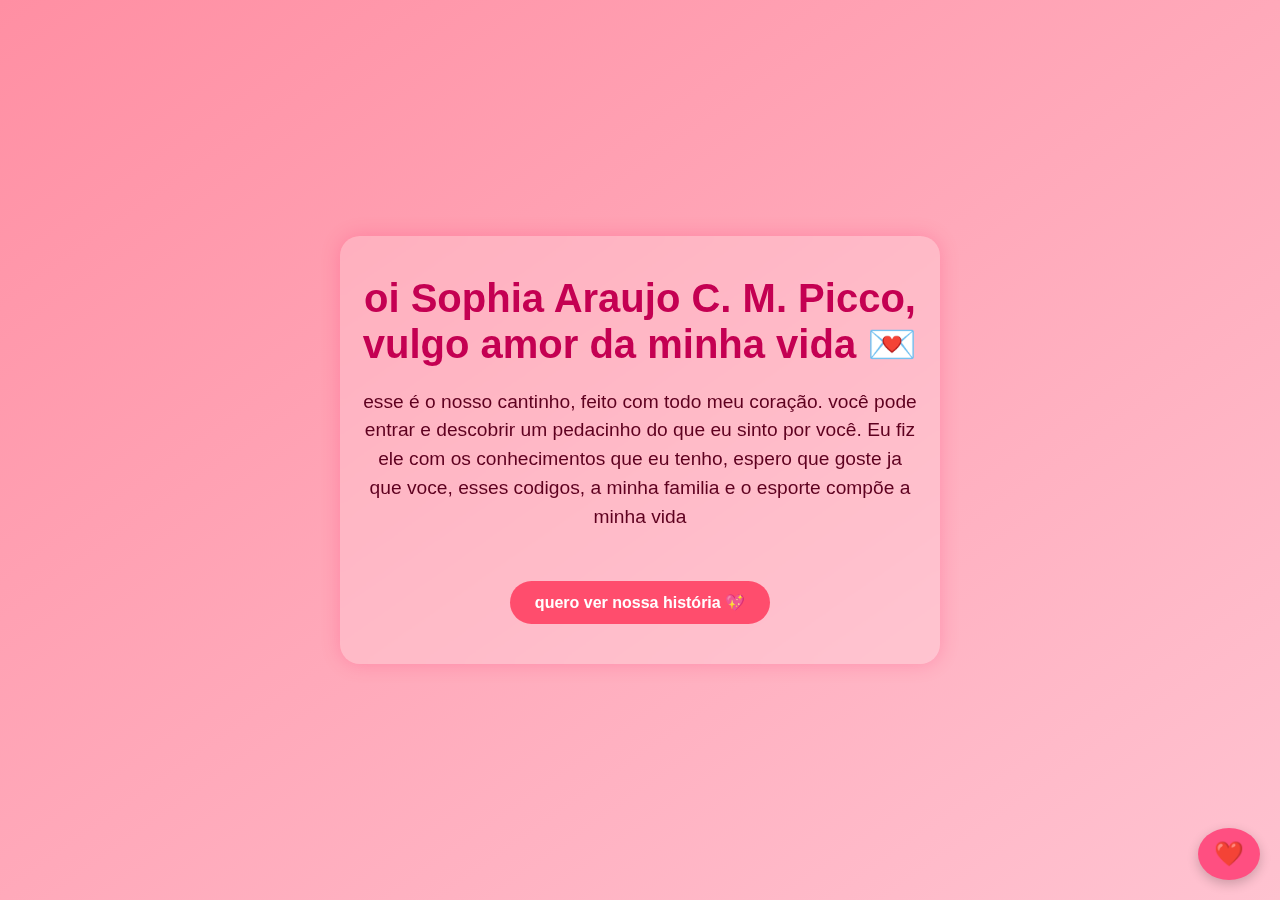
<file: index.html>
<!DOCTYPE html>
<html lang="pt-BR">
<head>
  <meta charset="UTF-8" />
  <meta name="viewport" content="width=device-width, initial-scale=1.0"/>
  <title>Oi, Sophia 💌</title>
  <link rel="stylesheet" href="style.css" />
</head>
<body>
  <main class="container">
    <h1 class="titulo">oi Sophia Araujo C. M. Picco, vulgo amor da minha vida 💌</h1>
    <p class="subtitulo">esse é o nosso cantinho, feito com todo meu coração. você pode entrar e descobrir um pedacinho do que eu sinto por você.
    Eu fiz ele com os conhecimentos que eu tenho, espero que goste ja que voce, esses codigos, a minha familia e o esporte compõe a minha vida
    </p>
    <a class="botao" href="historia.html">quero ver nossa história 💖</a>
  </main>

  <!-- botão do menu flutuante -->
  <a href="menu.html" class="menu-fixo" title="ir para o menu principal">❤️</a>
</body>
</html>
</file>
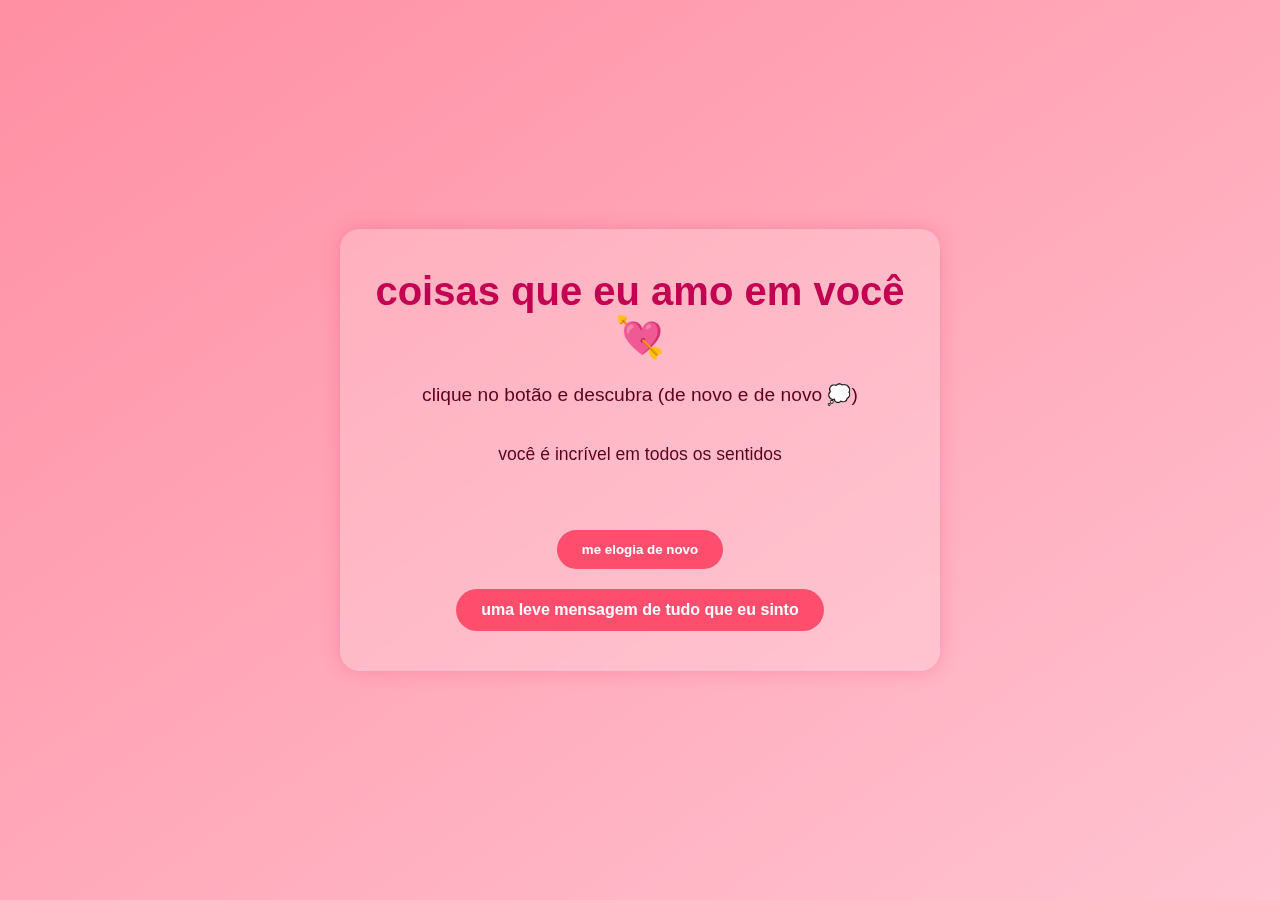
<file: elogios.html>
<!DOCTYPE html>
<html lang="pt-br">
<head>
  <meta charset="UTF-8" />
  <meta name="viewport" content="width=device-width, initial-scale=1.0"/>
  <title>só elogios pra você</title>
  <link rel="stylesheet" href="style.css" />
</head>
<body>
  <div class="container">
    <h1 class="titulo">coisas que eu amo em você 💘</h1>
    <p class="subtitulo">clique no botão e descubra (de novo e de novo 💭)</p>
    
    <p class="texto" id="elogio">você é incrível em todos os sentidos</p>
    
    <button class="botao" onclick="sortearElogio()">me elogia de novo</button>
    <br>
    <a href="mensagem.html" class="botao">uma leve mensagem de tudo que eu sinto</a>
  </div>

  <script>
    const elogios = [
    "Seu jeito me faz sorrir até nos dias mais difíceis.",
    "Você tem um coração enorme e lindo, cheio de bondade.",
    "Te ouvir falar é como um abraço que acalma minha alma.",
    "A forma como você cuida de mim é única e especial.",
    "Você é linda de todas as formas possíveis, por dentro e por fora.",
    "Sua maneira de enxergar a vida me inspira a ser uma pessoa melhor todos os dias.",
    "Sou completamente apaixonado por cada detalhe seu.",
    "O jeito que você me entende e me apoia me faz sentir verdadeiramente amado.",
    "Amar você é a coisa mais natural e linda do mundo pra mim.",
    "Seu sorriso ilumina até os dias mais cinzentos.",
    "O brilho dos seus olhos é hipnotizante e cheio de vida.",
    "Você é uma combinação perfeita de força e delicadeza.",
    "O carinho que você demonstra me faz sentir especial e querido.",
    "Sua energia contagiante faz qualquer momento ao seu lado ser incrível.",
    "Você torna qualquer lugar mais bonito só de estar presente.",
    "O jeito como você se importa com os outros mostra o quão incrível você é.",
    "Seu riso é a melhor melodia que meus ouvidos já ouviram.",
    "A forma como você vê o mundo é inspiradora e encantadora.",
    "Estar ao seu lado faz tudo parecer mais leve e feliz.",
    "Você faz meu coração bater mais forte só de pensar em você."
];



    function sortearElogio() {
      const index = Math.floor(Math.random() * elogios.length);
      document.getElementById('elogio').textContent = elogios[index];
    }
  </script>
</body>
</html>
</file>
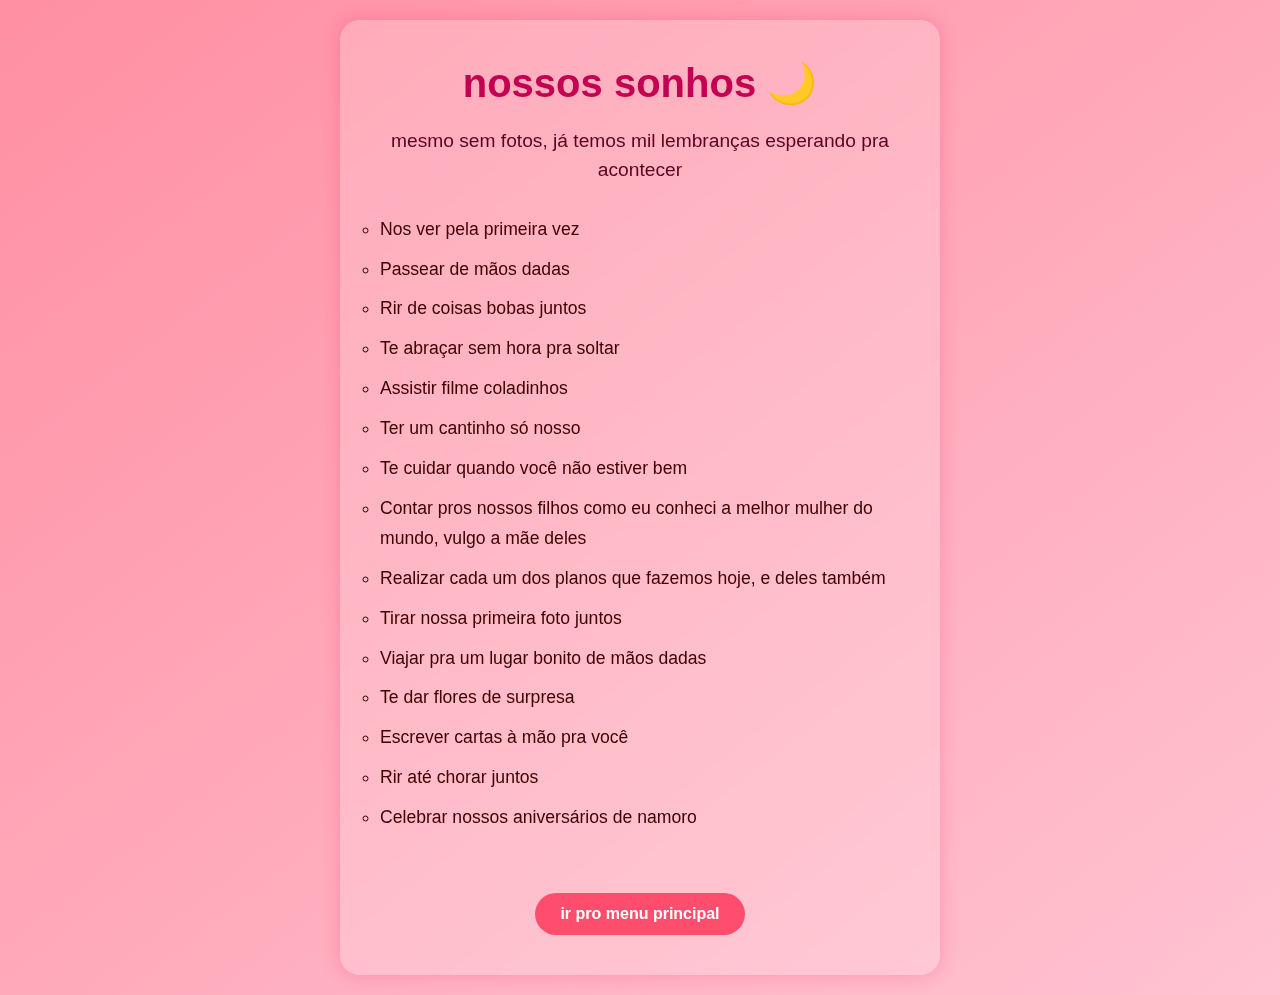
<file: galeria.html>
<!DOCTYPE html>
<html lang="pt-br">
<head>
  <meta charset="UTF-8" />
  <meta name="viewport" content="width=device-width, initial-scale=1.0"/>
  <title>nossos sonhos</title>
  <link rel="stylesheet" href="style.css" />
</head>
<body>
  <div class="container">
    <h1 class="titulo">nossos sonhos 🌙</h1>
    <p class="subtitulo">mesmo sem fotos, já temos mil lembranças esperando pra acontecer</p>
    <ul class="texto" style="text-align: left; padding-left: 20px;">
      <ul>
        <li>Nos ver pela primeira vez</li>
        <li>Passear de mãos dadas</li>
        <li>Rir de coisas bobas juntos</li>
        <li>Te abraçar sem hora pra soltar</li>
        <li>Assistir filme coladinhos</li>
        <li>Ter um cantinho só nosso</li>
        <li>Te cuidar quando você não estiver bem</li>
        <li>Contar pros nossos filhos como eu conheci a melhor mulher do mundo, vulgo a mãe deles</li>
        <li>Realizar cada um dos planos que fazemos hoje, e deles também</li>
        <li>Tirar nossa primeira foto juntos</li>
        <li>Viajar pra um lugar bonito de mãos dadas</li>
        <li>Te dar flores de surpresa</li>
        <li>Escrever cartas à mão pra você</li>
        <li>Rir até chorar juntos</li>
        <li>Celebrar nossos aniversários de namoro</li>
      </ul>
      
      
    </ul>
    <a class="botao" href="menu.html">ir pro menu principal</a>
  </div>
</body>
</html>
</file>
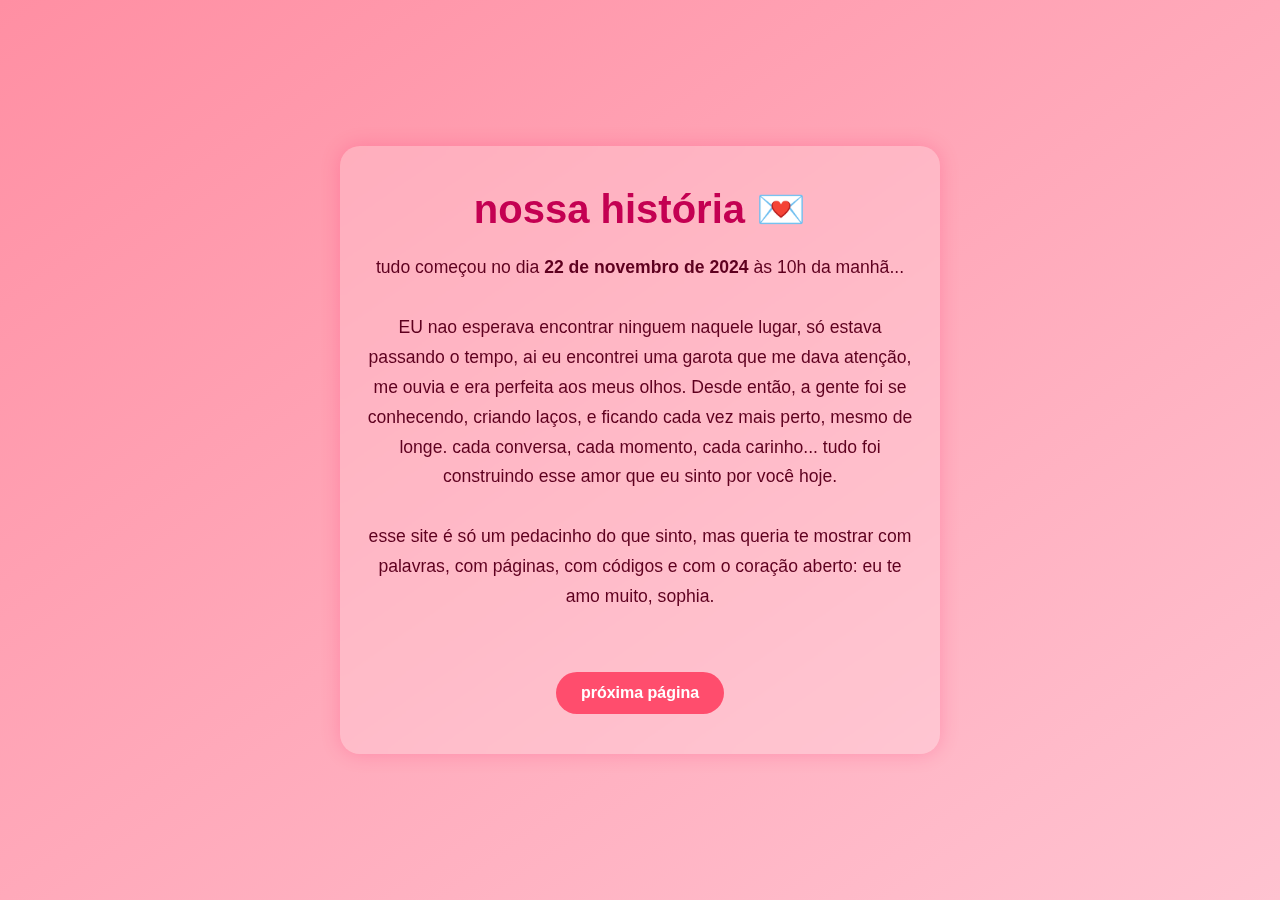
<file: historia.html>
<!DOCTYPE html>
<html lang="pt-br">
<head>
  <meta charset="UTF-8" />
  <meta name="viewport" content="width=device-width, initial-scale=1.0" />
  <title>nossa história</title>
  <link rel="stylesheet" href="style.css" />
  <script src="contador-tempo.js" defer></script>
</head>
<body>
  <div class="container historia">
    <h1 class="titulo">nossa história 💌</h1>
    <p class="texto">
      tudo começou no dia <strong>22 de novembro de 2024</strong> às 10h da manhã...<br><br>
      EU nao esperava encontrar ninguem naquele lugar, só estava passando o tempo, ai eu encontrei uma garota que me dava atenção, me ouvia e era perfeita aos meus olhos.
      Desde então, a gente foi se conhecendo, criando laços, e ficando cada vez mais perto, mesmo de longe. cada conversa, cada momento, cada carinho... tudo foi construindo esse amor que eu sinto por você hoje.  
      <br><br>
      esse site é só um pedacinho do que sinto, mas queria te mostrar com palavras, com páginas, com códigos e com o coração aberto: eu te amo muito, sophia.
    </p>
    
    <a href="elogios.html" class="botao">próxima página</a>
  </div>
</body>
</html>
</file>
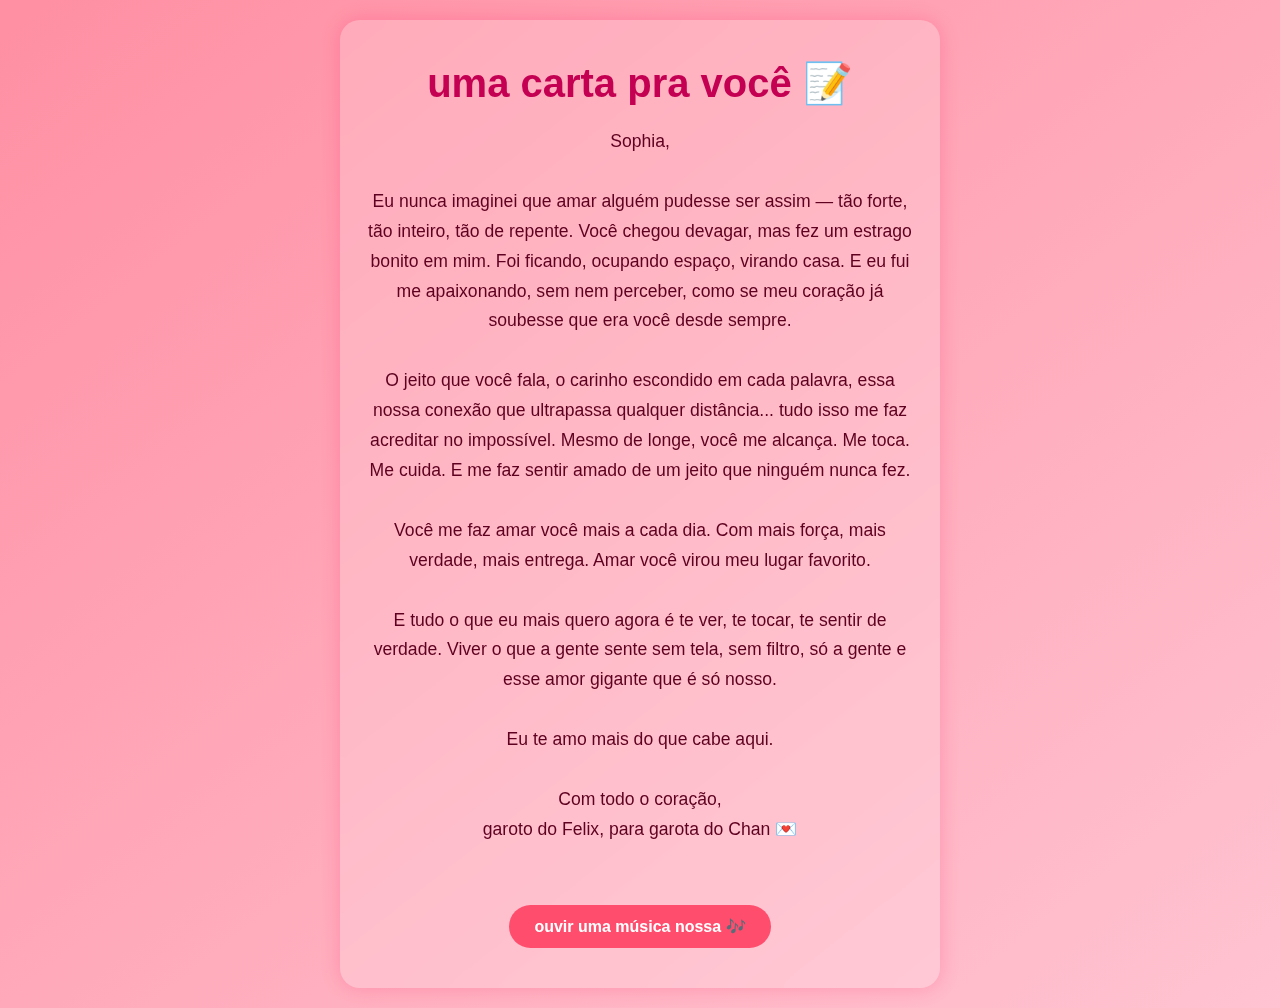
<file: mensagem.html>
<!DOCTYPE html>
<html lang="pt-br">
<head>
  <meta charset="UTF-8" />
  <meta name="viewport" content="width=device-width, initial-scale=1.0" />
  <title>uma carta pra você</title>
  <link rel="stylesheet" href="style.css" />
</head>
<body>
  <div class="container">
    <h1 class="titulo">uma carta pra você 📝</h1>
    <p class="texto">
      Sophia,
      <br><br>
      Eu nunca imaginei que amar alguém pudesse ser assim — tão forte, tão inteiro, tão de repente. Você chegou devagar, mas fez um estrago bonito em mim. Foi ficando, ocupando espaço, virando casa. E eu fui me apaixonando, sem nem perceber, como se meu coração já soubesse que era você desde sempre.
      <br><br>
      O jeito que você fala, o carinho escondido em cada palavra, essa nossa conexão que ultrapassa qualquer distância... tudo isso me faz acreditar no impossível. Mesmo de longe, você me alcança. Me toca. Me cuida. E me faz sentir amado de um jeito que ninguém nunca fez.
      <br><br>
      Você me faz amar você mais a cada dia. Com mais força, mais verdade, mais entrega. Amar você virou meu lugar favorito.
      <br><br>
      E tudo o que eu mais quero agora é te ver, te tocar, te sentir de verdade. Viver o que a gente sente sem tela, sem filtro, só a gente e esse amor gigante que é só nosso.
      <br><br>
      Eu te amo mais do que cabe aqui.
      <br><br>
      Com todo o coração,
      <br>
      garoto do Felix, para garota do Chan 💌
    </p>
    <a class="botao" href="musica.html">ouvir uma música nossa 🎶</a>
  </div>
</body>
</html>
</file>
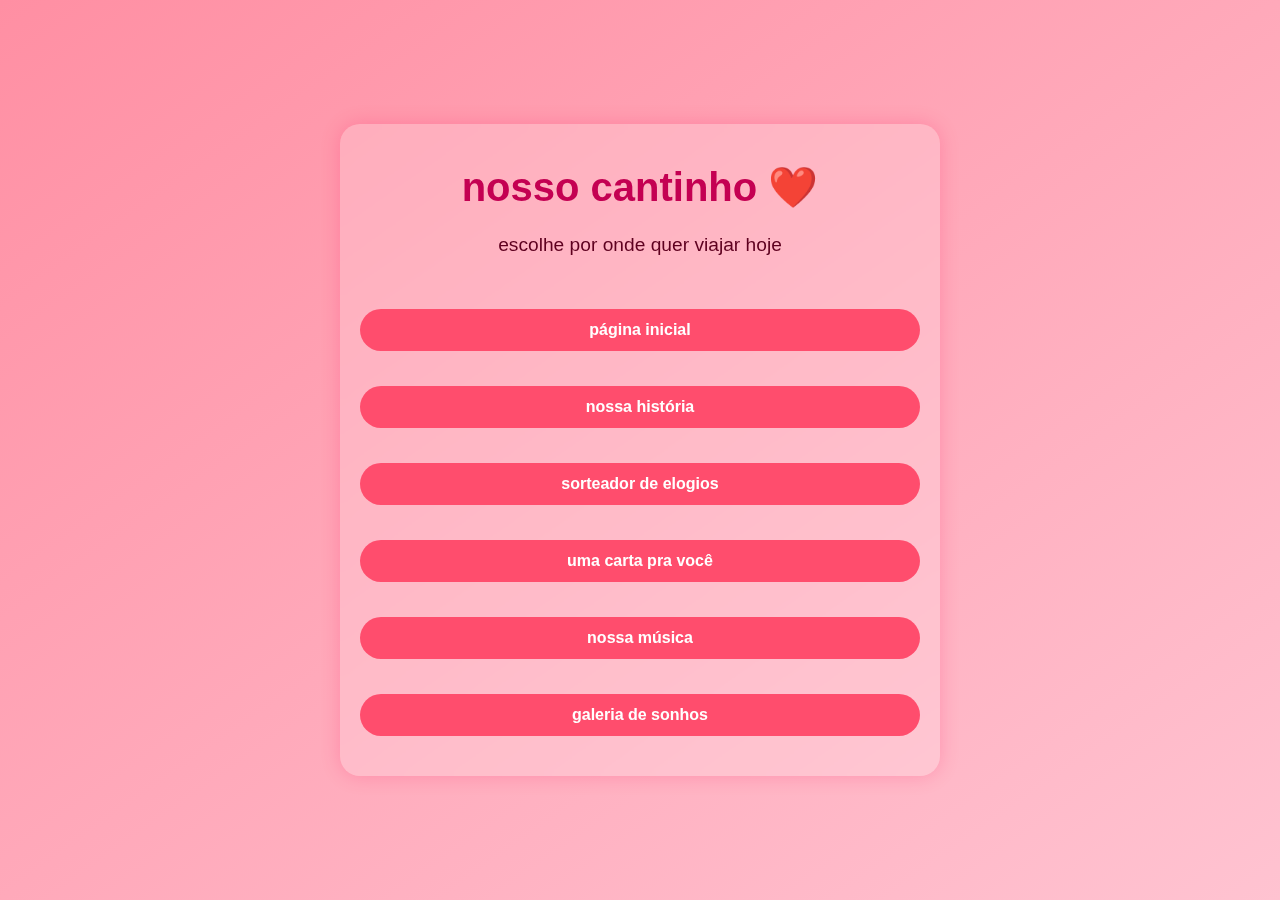
<file: menu.html>
<!DOCTYPE html>
<html lang="pt-br">
<head>
  <meta charset="UTF-8">
  <meta name="viewport" content="width=device-width, initial-scale=1.0">
  <title>nosso cantinho</title>
  <link rel="stylesheet" href="style.css">
</head>
<body>
  <div class="container">
    <h1 class="titulo">nosso cantinho ❤️</h1>
    <p class="subtitulo">escolhe por onde quer viajar hoje</p>
    <div style="display: flex; flex-direction: column; gap: 15px;">
      <a class="botao" href="index.html">página inicial</a>
      <a class="botao" href="historia.html">nossa história</a>
      <a class="botao" href="elogios.html">sorteador de elogios</a>
      <a class="botao" href="mensagem.html">uma carta pra você</a>
      <a class="botao" href="musica.html">nossa música</a>
      <a class="botao" href="galeria.html">galeria de sonhos</a>
    </div>
  </div>
</body>
</html>
</file>
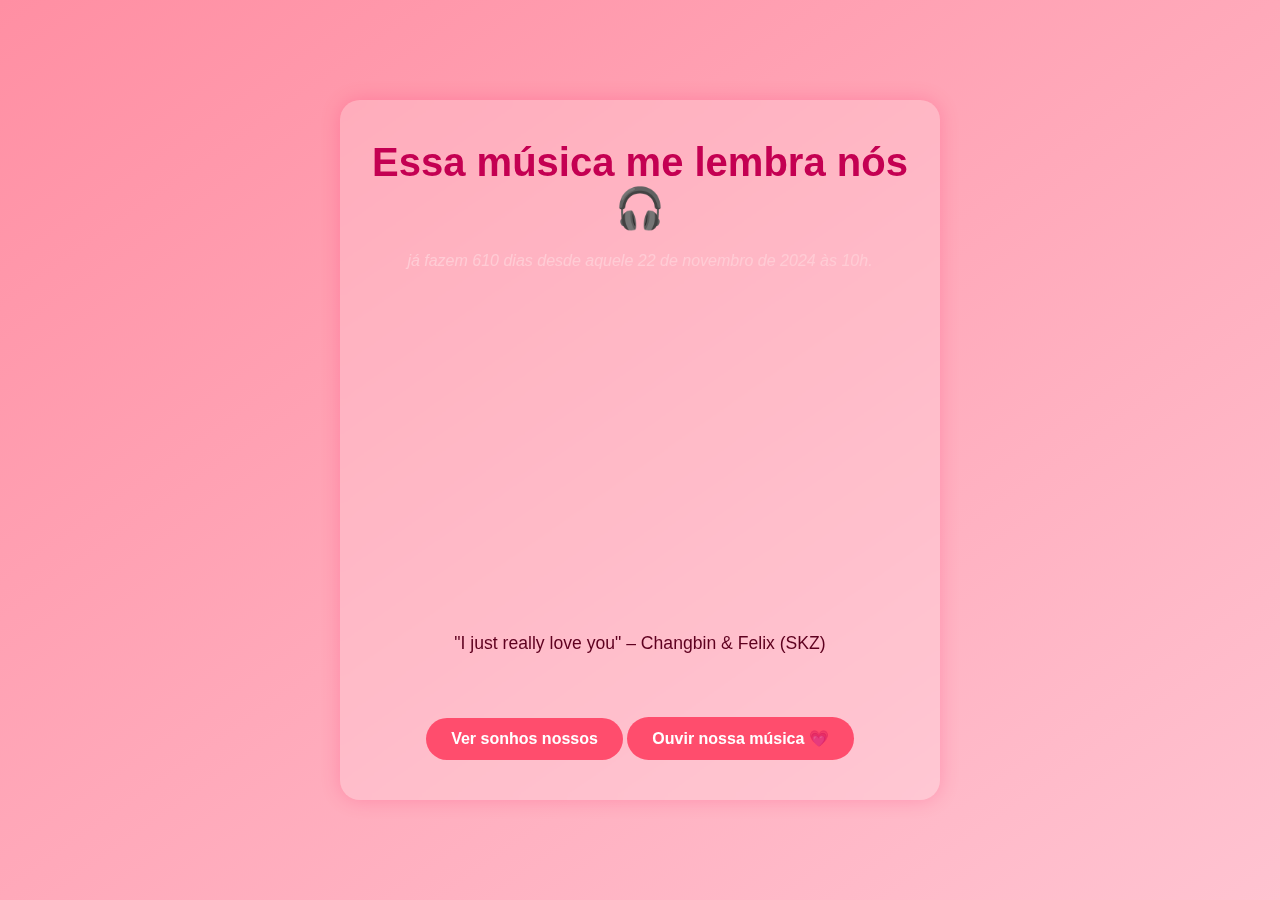
<file: musica.html>
<!DOCTYPE html>
<html lang="pt-br">
<head>
  <meta charset="UTF-8" />
  <meta name="viewport" content="width=device-width, initial-scale=1.0"/>
  <title>Nosso Som - Stray Kids</title>
  <link rel="stylesheet" href="style.css" />
  <script defer src="script.js"></script>
</head>
<body>
  <div class="container">
    <h1 class="titulo">Essa música me lembra nós 🎧</h1>
    <p class="tempo-juntos" id="contador"></p>

    <!-- Video incorporado da música escolhida -->
    <div style="margin-top: 20px;">
      <iframe width="100%" height="315" src="https://www.youtube.com/embed/dKPHHxkNj10" 
        title="Stray Kids (Changbin & Felix) - Because I Like You" frameborder="0" 
        allow="accelerometer; autoplay; clipboard-write; encrypted-media; gyroscope; picture-in-picture" 
        allowfullscreen></iframe>
    </div>

    <!-- Trecho da letra -->
    <p class="texto">"I just really love you" – Changbin & Felix (SKZ)</p>

    <!-- Link para outra página -->
    <a class="botao" href="galeria.html">Ver sonhos nossos</a>

    <!-- Link direto pro YouTube como alternativa -->
    <a class="botao" href="https://www.youtube.com/watch?v=dKPHHxkNj10" target="_blank" style="margin-top: 10px;">
      Ouvir nossa música 💗
    </a>
  </div>
</body>
</html>
</file>
<file: style.css>
* {
    margin: 0;
    padding: 0;
    box-sizing: border-box;
  }
  
  body {
    background: linear-gradient(to bottom right, #ff8fa3, #ffc3d1);
    color: #3d0000;
    font-family: 'Segoe UI', sans-serif;
    display: flex;
    justify-content: center;
    align-items: center;
    min-height: 100vh;
    text-align: center;
    padding: 20px;
  }
  
  .container {
    max-width: 600px;
    width: 100%;
    padding: 40px 20px;
    background-color: rgba(255, 255, 255, 0.2);
    border-radius: 20px;
    box-shadow: 0 0 20px rgba(255, 0, 85, 0.2);
    backdrop-filter: blur(8px);
  }
  
  .titulo {
    font-size: 2.5rem;
    margin-bottom: 20px;
    color: #c40052;
    word-wrap: break-word;
  }
  
  .subtitulo {
    font-size: 1.2rem;
    margin-bottom: 30px;
    line-height: 1.5;
    color: #5e001f;
  }
  
  .tempo-juntos {
    font-style: italic;
    margin-bottom: 40px;
    font-size: 1rem;
    color: #ffccd5;
  }
  
  .botao {
    padding: 12px 25px;
    background-color: #ff4d6d;
    color: white;
    border: none;
    border-radius: 25px;
    font-weight: bold;
    text-decoration: none;
    transition: background 0.3s ease;
    display: inline-block;
    margin-top: 20px;
  }
  
  .botao:hover {
    background-color: #ff758f;
    cursor: pointer;
  }
  
  .texto {
    font-size: 1.1rem;
    line-height: 1.7;
    color: #5e001f;
    margin-bottom: 40px;
  }
  
  /* Responsivo */
  @media (max-width: 480px) {
    .titulo {
      font-size: 2rem;
    }
  
    .subtitulo, .texto {
      font-size: 1rem;
    }
  
    .botao {
      font-size: 0.9rem;
      padding: 10px 20px;
    }
  }
  ul li {
    margin-bottom: 10px;
    color: #3d0000;
  }
  .menu-fixo {
    position: fixed;
    bottom: 20px;
    right: 20px;
    background-color: #ff4f81;
    color: white;
    text-decoration: none;
    font-size: 24px;
    padding: 12px 16px;
    border-radius: 50%;
    box-shadow: 0 4px 12px rgba(0,0,0,0.2);
    transition: transform 0.3s ease, background-color 0.3s ease;
    z-index: 999;
  }
  
  .menu-fixo:hover {
    background-color: #ff2e6d;
    transform: scale(1.1);
  }
</file>
